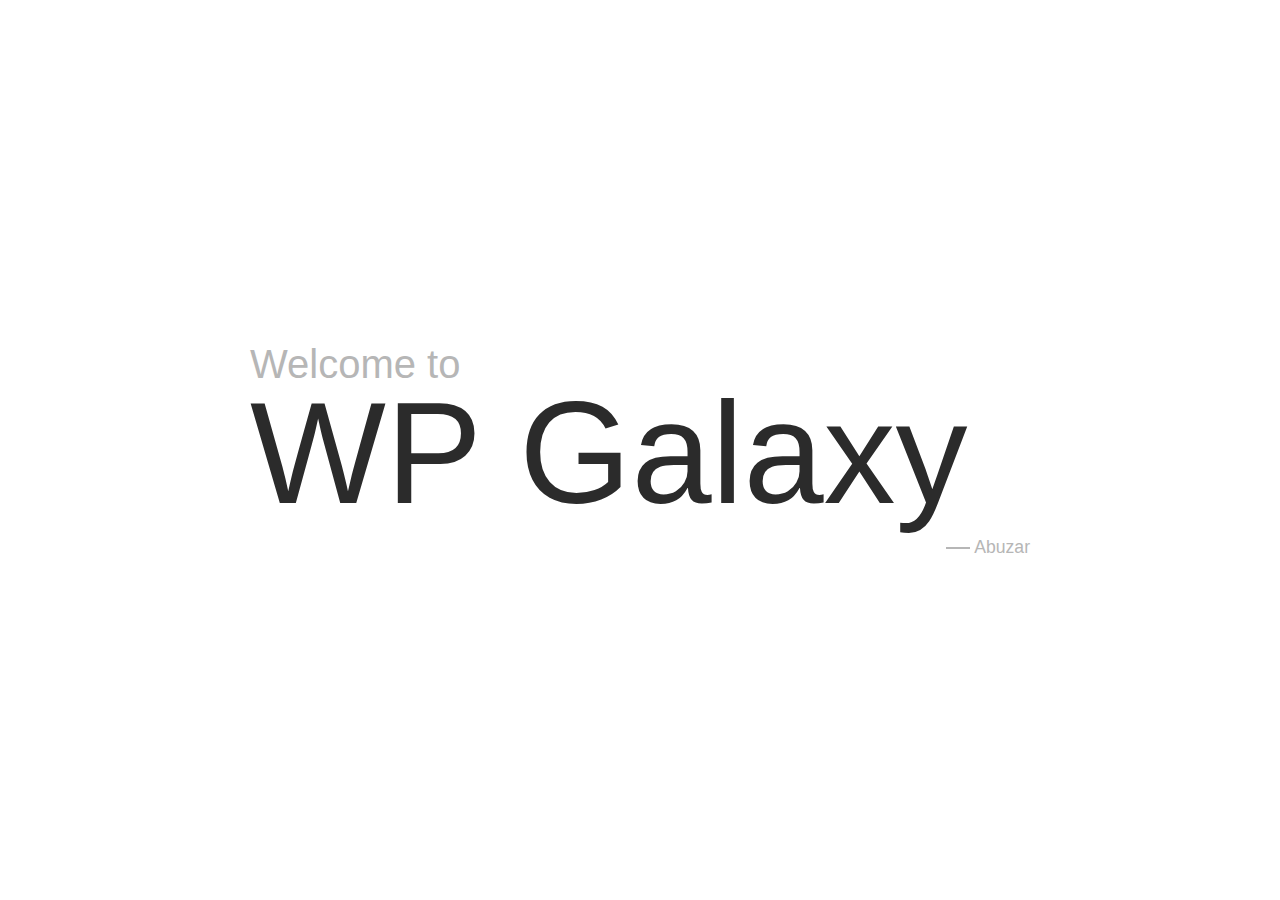
<file: SASS # 2 - Watching/index.html>
<!DOCTYPE html>
<html lang="en">
<head>
    <meta charset="UTF-8">
    <meta name="viewport" content="width=device-width, initial-scale=1.0">
    <meta http-equiv="X-UA-Compatible" content="ie=edge">
    <title>Welcome</title>
    <link rel="stylesheet" href="css/style.css">
</head>
<body>

    <div class="container">
        <h3>Welcome to</h3>
        <h1>WP Galaxy</h1>
        <p class="name"><span></span> Abuzar</p>
    </div>
    
</body>
</html>
</file>
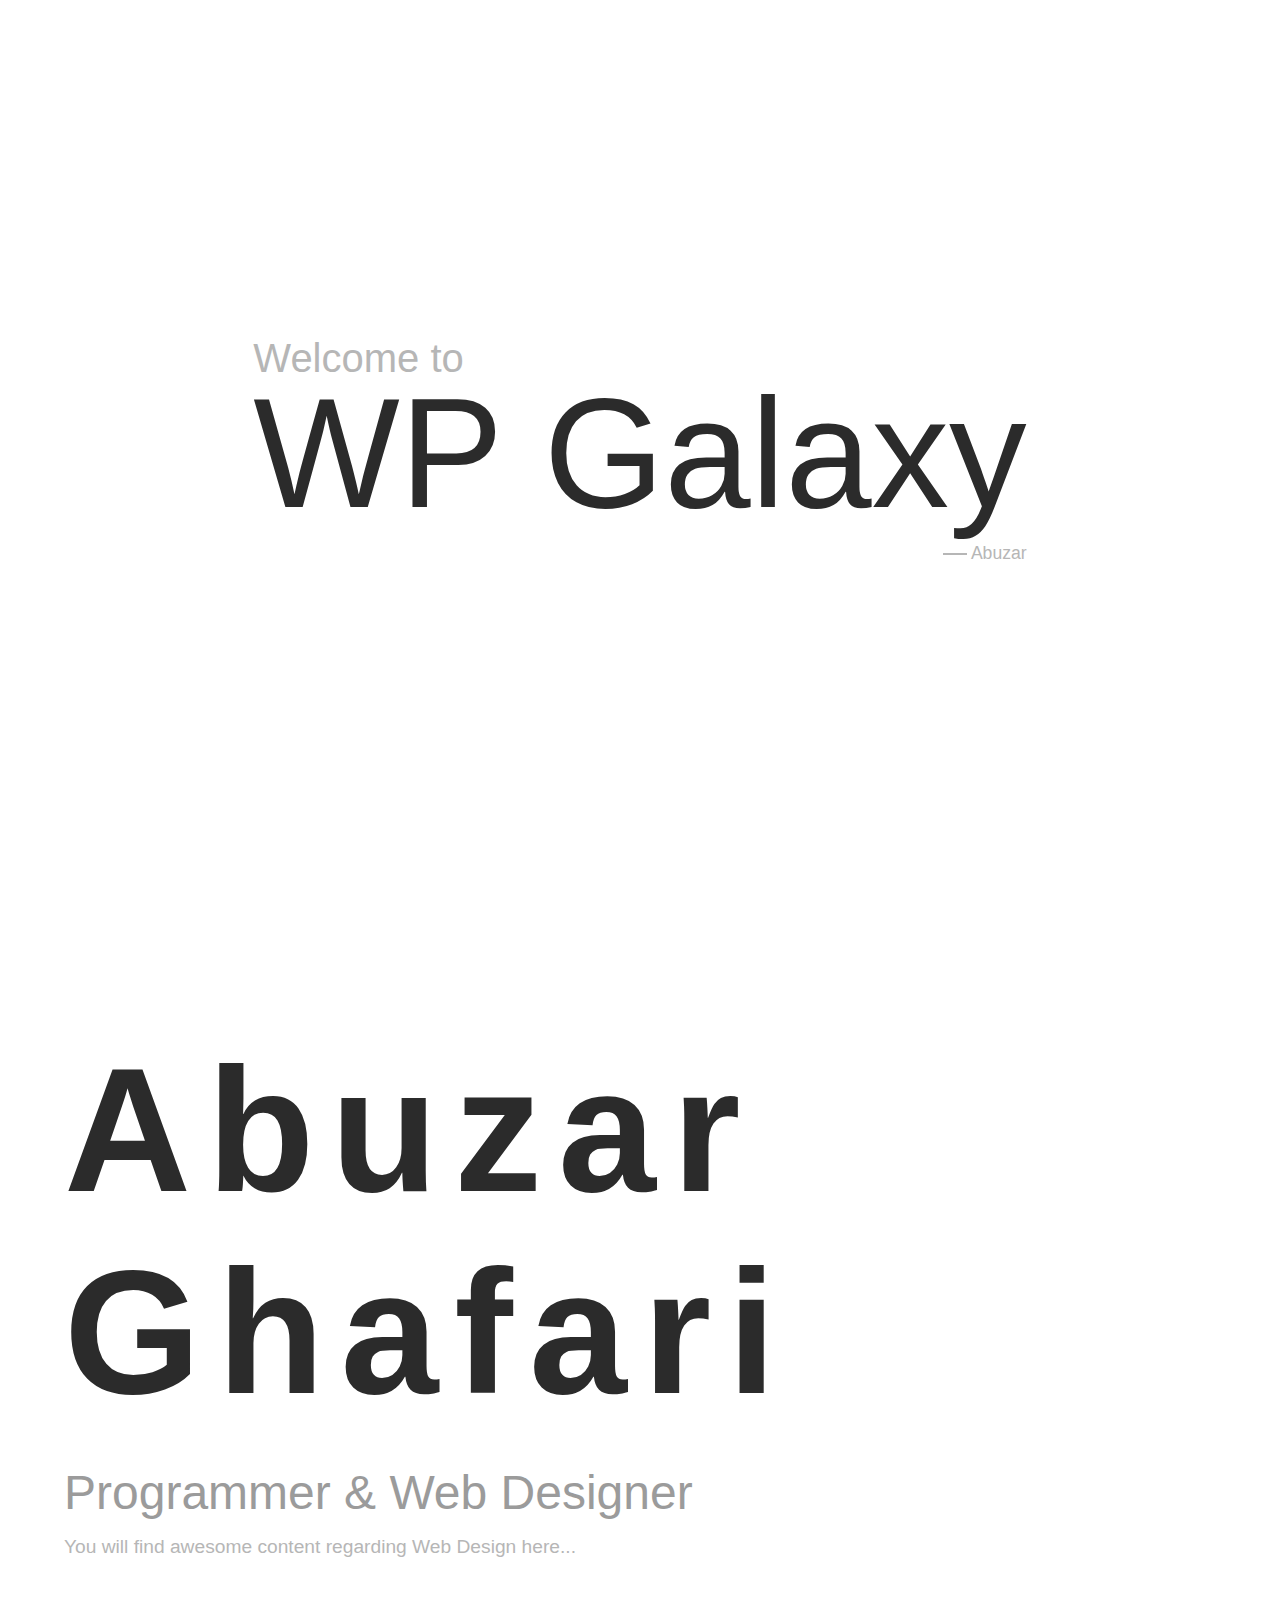
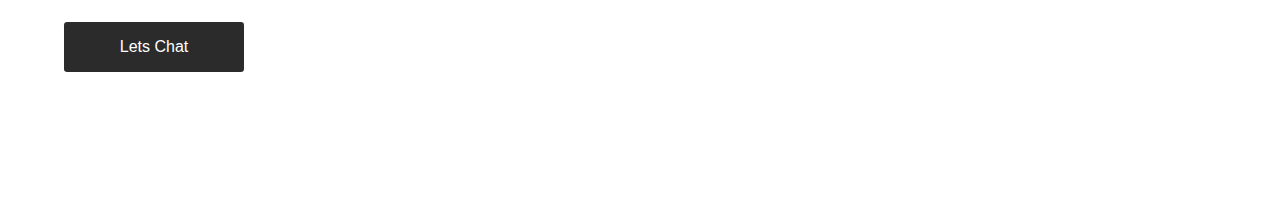
<file: SASS # 3 - Nesting Rules/index.html>
<!DOCTYPE html>
<html lang="en">
<head>
    <meta charset="UTF-8">
    <meta name="viewport" content="width=device-width, initial-scale=1.0">
    <meta http-equiv="X-UA-Compatible" content="ie=edge">
    <title>Welcome</title>
    <link rel="stylesheet" href="css/style.css">
</head>
<body>
    
    <div class="container">

        <div class="welcome">
            <div class="content">
                <h3>Welcome to</h3>
                <h1>WP Galaxy</h1>
                <p class="name"><span></span> Abuzar</p>
            </div>
        </div>

        <div class="about-me">
            <div class="intro">
                <h1 class="intro--name">Abuzar Ghafari</h1>
                <h3 class="intro--skills">Programmer & Web Designer</h3>
                <p class="intro--desc">You will find awesome content regarding Web Design here...</p>
                <a href="#" class="intro--chat">Lets Chat</a>
            </div>
        </div>

    </div>
    
</body>
</html>
</file>
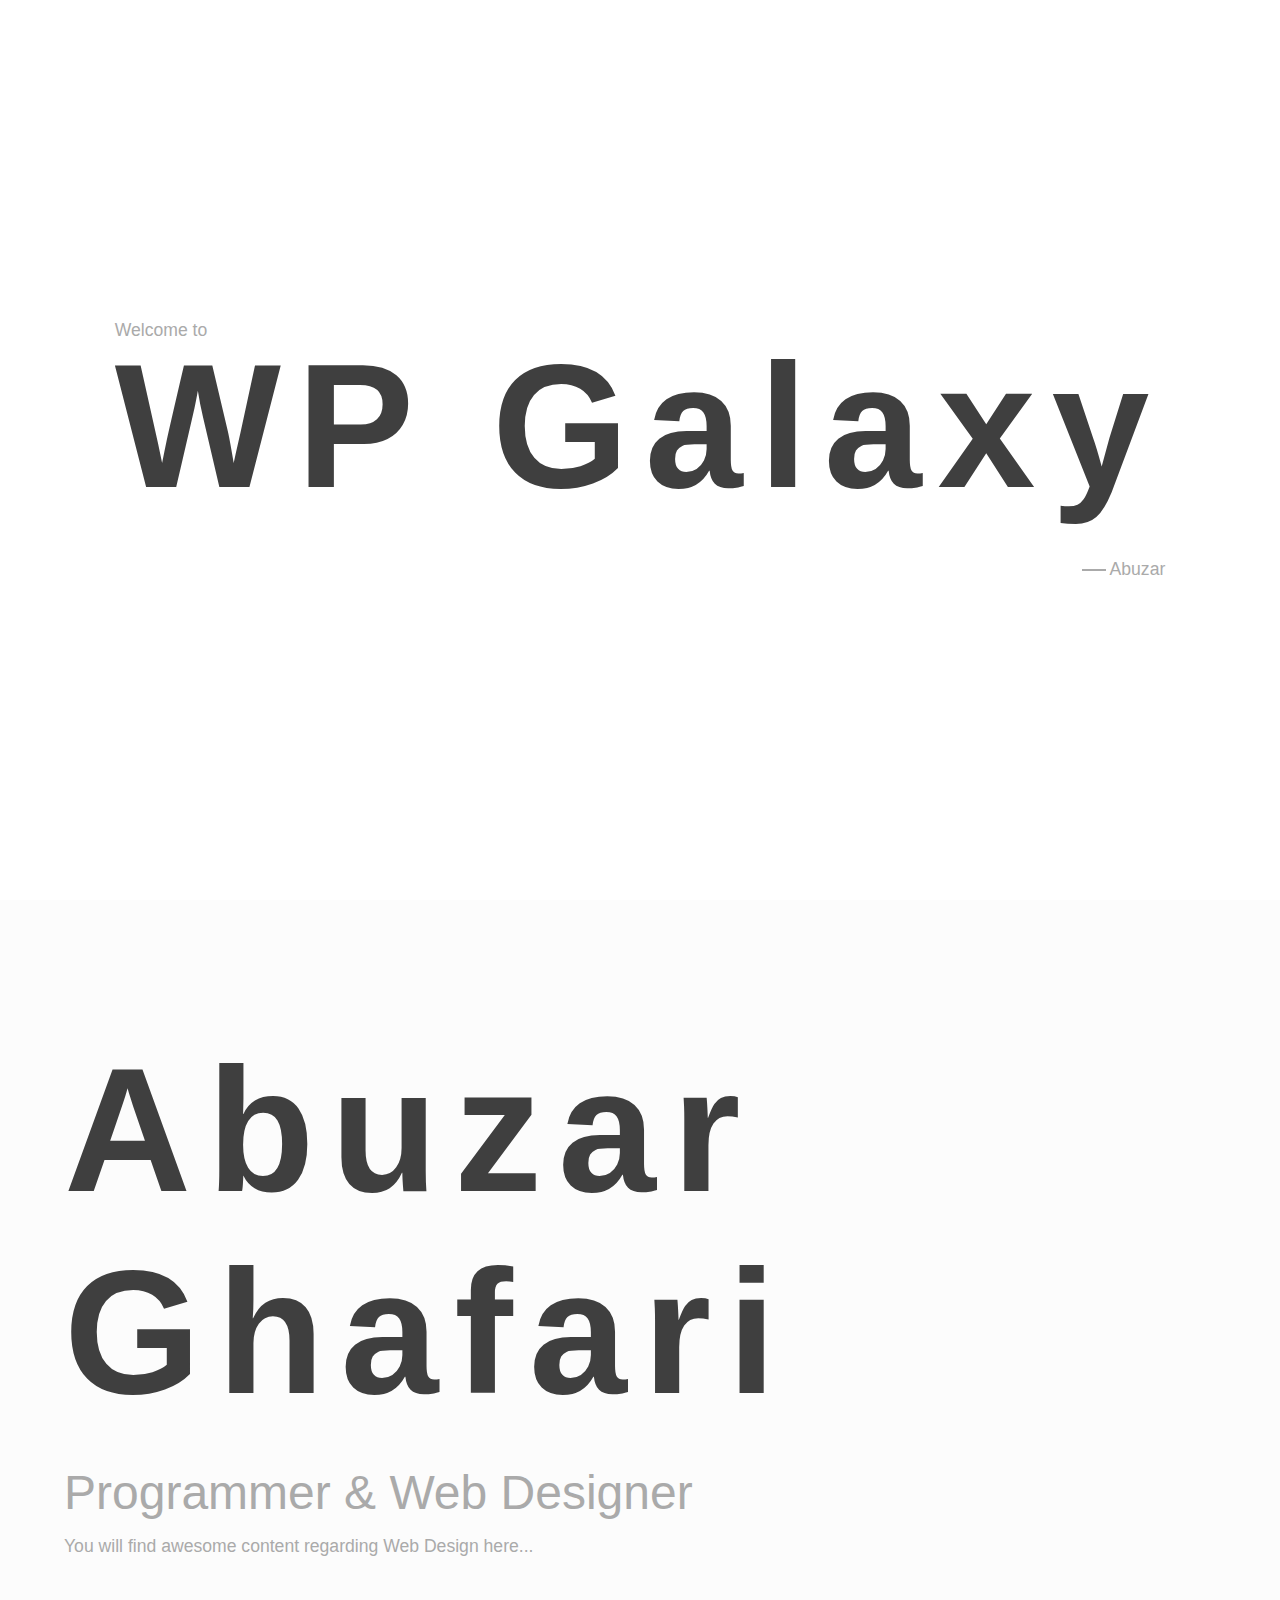
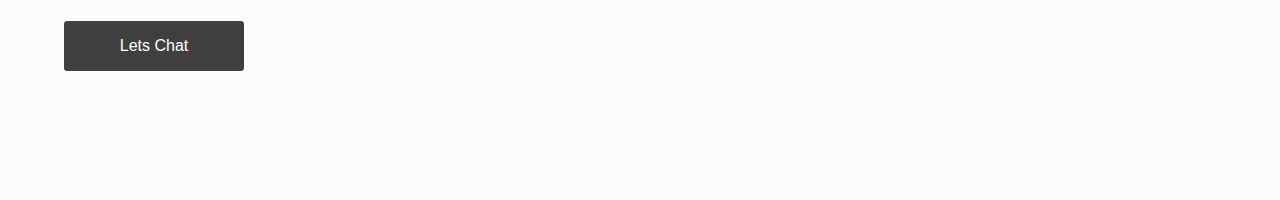
<file: SASS # 5 - Mixins/index.html>
<!DOCTYPE html>
<html lang="en">

<head>
    <meta charset="UTF-8">
    <meta name="viewport" content="width=device-width, initial-scale=1.0">
    <meta http-equiv="X-UA-Compatible" content="ie=edge">
    <title>Welcome</title>
    <link rel="stylesheet" href="css/style.css">
</head>

<body>

    <div class="container">

        <div class="welcome">
            <div class="content">
                <h3>Welcome to</h3>
                <h1>WP Galaxy</h1>
                <p class="name"><span></span> Abuzar</p>
            </div>
        </div>

    </div>



    <div class="about-me">
        <div class="container">
            <div class="intro">
                <h1 class="intro--name">Abuzar Ghafari</h1>
                <h3 class="intro--skills">Programmer & Web Designer</h3>
                <p class="intro--desc">You will find awesome content regarding Web Design here...</p>
                <a href="#" class="intro--chat">Lets Chat</a>
            </div>
        </div>
    </div>

</body>

</html>
</file>
<file: SASS # 2 - Watching/css/style.css>
*{margin:0;padding:0;box-sizing:border-box;font-family:sans-serif;font-weight:300}body{width:100vw;height:100vh;display:flex;align-items:center;justify-content:center}.container{width:780px}.container h3{color:#b6b6b6;font-size:2.5em;margin-bottom:-1rem}.container h1{color:#2b2b2b;font-size:9em}.container .name{color:#b6b6b6;text-align:right;font-size:1.1em}.container .name span{display:inline-block;width:1.5rem;height:2px;background:#b6b6b6;margin-bottom:4px}/*# sourceMappingURL=style.css.map */
</file>
<file: SASS # 3 - Nesting Rules/css/style.css>
*{margin:0;padding:0;box-sizing:border-box;font-family:sans-serif;font-weight:300}body{width:100%}.container{max-width:1400px;width:90%;margin:auto}.container .welcome{width:100%;height:100vh;display:flex;align-items:center;justify-content:center}.container .welcome .content h3{color:#b6b6b6;font-size:2.5em;margin-bottom:-1rem}.container .welcome .content h1{color:#2b2b2b;font-size:9.7em}.container .welcome .content .name{color:#b6b6b6;text-align:right;font-size:1.1em}.container .welcome .content .name span{display:inline-block;width:1.5rem;height:2px;background:#b6b6b6;margin-bottom:4px}.container .about-me{width:100%;height:100vh;display:flex;align-items:center}.container .about-me .intro{width:780px}.container .about-me .intro--name{font-size:11em;margin-bottom:2rem;font-weight:bold;letter-spacing:1rem;color:#2b2b2b}.container .about-me .intro--skills{font-size:3em;margin-bottom:1rem;color:#9b9b9b}.container .about-me .intro--desc{font-size:1.2em;margin-bottom:4rem;color:#b6b6b6}.container .about-me .intro--chat{display:inline-block;text-decoration:none;width:180px;text-align:center;padding:1rem 1.5rem;border-radius:.2rem;background:#2b2b2b;color:#fff;transition:all .3s ease}.container .about-me .intro--chat:hover{box-shadow:0px 15px 5px rgba(0,0,0,.1)}/*# sourceMappingURL=style.css.map */
</file>
<file: SASS # 5 - Mixins/css/style.css>
*{margin:0;padding:0;box-sizing:border-box;font-family:sans-serif;font-weight:300}body{width:100%}.container{max-width:1400px;width:90%;margin:auto}.container .welcome{width:100%;height:100vh;display:flex;align-items:center;justify-content:center}.container .welcome .content h3{color:#aaa;font-size:1.1em;margin-bottom:-1rem}.container .welcome .content h1{color:#3f3f3f;font-size:11em;margin-bottom:2rem;font-weight:bold;letter-spacing:1rem}.container .welcome .content .name{color:#aaa;font-size:1.1em;text-align:right}.container .welcome .content .name span{display:inline-block;width:1.5rem;height:2px;background:#aaa;margin-bottom:4px}.about-me{width:100%;height:100vh;display:flex;align-items:center;justify-content:flex-start;background:#fcfcfc}.about-me .intro{width:780px}.about-me .intro--name{color:#3f3f3f;font-size:11em;margin-bottom:2rem;font-weight:bold;letter-spacing:1rem}.about-me .intro--skills{color:#aaa;font-size:3em;margin-bottom:1rem}.about-me .intro--desc{color:#aaa;font-size:1.1em;margin-bottom:4rem}.about-me .intro--chat{display:inline-block;text-decoration:none;width:180px;text-align:center;padding:1rem 1.5rem;border-radius:.2rem;background:#3f3f3f;color:#fff;transition:all .3s ease}.about-me .intro--chat:hover{box-shadow:0px 15px 5px rgba(0,0,0,.1)}/*# sourceMappingURL=style.css.map */
</file>
